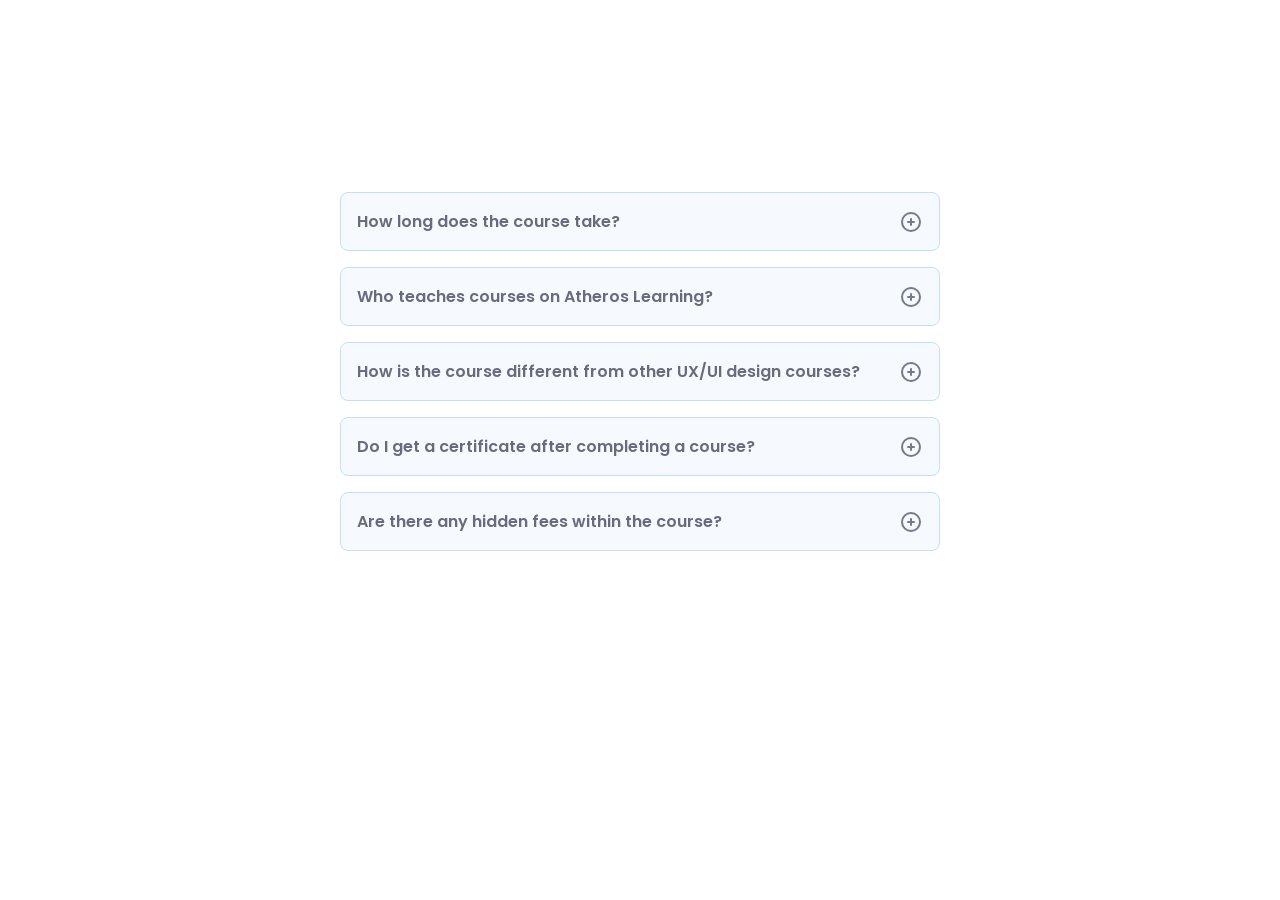
<file: projects/accordion-01/index.html>
<!DOCTYPE html>
<html lang="en">
    <head>
        <meta charset="UTF-8">
        <title>Accordion 01</title>
        <meta name="viewport" content="width=device-width, initial-scale=1.0">
        <link rel="preconnect" href="https://fonts.googleapis.com">
        <link rel="preconnect" href="https://fonts.gstatic.com" crossorigin>
        <link
            href="https://fonts.googleapis.com/css2?family=Poppins&display=swap"
            rel="stylesheet"
            type='text/css'
        >
        <link rel="stylesheet" type="text/css" href="style.css">
    </head>
    <body>
      <div class="faq-container">
        <details>
          <summary>
            <span class="faq-title">
              How long does the course take?
            </span>
            <img src="assets/plus.svg" class="expand-icon" alt="Plus">
          </summary>        
          <div class="faq-content">
            The video content takes more than 4.5 hours. ...
          </div>
        </details>
        <details>
          <summary>
            <span class="faq-title">
              Who teaches courses on Atheros Learning?
            </span>
            <img src="assets/plus.svg" class="expand-icon" alt="Plus">
          </summary>        
          <div class="faq-content">
            The authors of the courses are mostly ...
          </div>
        </details>
        <details>
          <summary>
            <span class="faq-title">How is the course different from other UX/UI design courses?</span>
            <img src="assets/plus.svg" class="expand-icon" alt="Plus">
          </summary>        
          <div class="faq-content">The key aspect is that this course provides a clear overview of the whole design process and principles, that represent necessary information for being successful within the industry. You will also get direct support from the author of this course, who is ready to answer all your questions and care about your next steps. Last but not least is the fact, that it's not only about video content, but you will also get access to the unique database of design resources and special offers from the partners of the course.</div>
        </details>
        <details>
          <summary>
            <span class="faq-title">Do I get a certificate after completing a course?</span>
            <img src="assets/plus.svg" class="expand-icon" alt="Plus">
          </summary>        
          <div class="faq-content">Yes, after successfully finishing the quizzes within the course, you can download a certificate, proving all gained knowledge and skills.</div>
        </details>
        <details>
          <summary>
            <span class="faq-title">Are there any hidden fees within the course?</span>
            <img src="assets/plus.svg" class="expand-icon" alt="Plus">
          </summary>        
          <div class="faq-content"> Absolutely not! You will gain all benefits and features with the one-time payment, unlocking the course.</div>
        </details>
      </div>
      <script src="script.js"></script>
    </body>
</html>

<!-- < -->
</file>
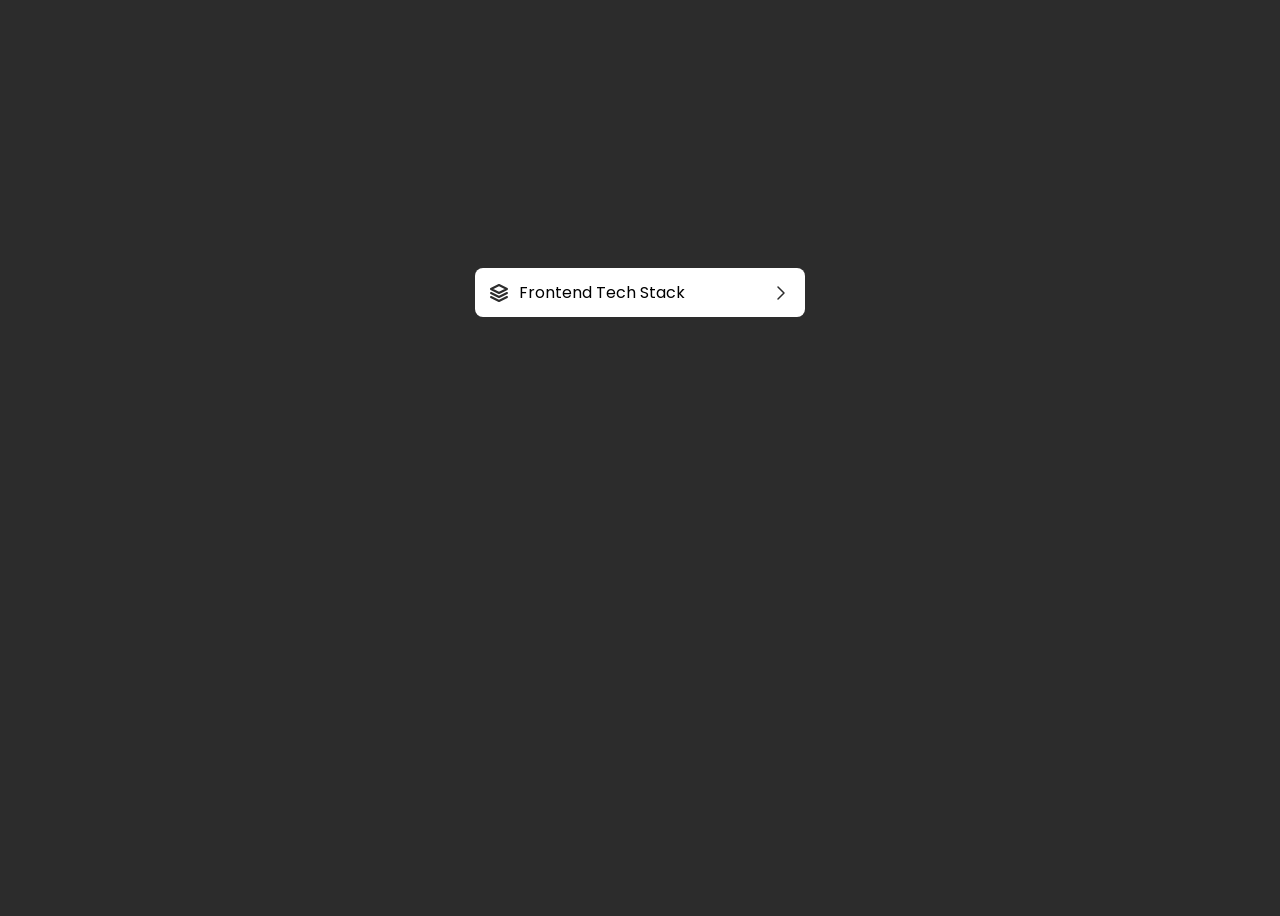
<file: projects/accordion-02/index.html>
<!DOCTYPE html>
<html lang="en">
    <head>
        <meta charset="UTF-8">
        <title>Accordion 02</title>
        <meta name="viewport" content="width=device-width, initial-scale=1.0">
        <link rel="preconnect" href="https://fonts.googleapis.com">
        <link rel="preconnect" href="https://fonts.gstatic.com" crossorigin>
        <link
            href="https://fonts.googleapis.com/css2?family=Poppins&display=swap"
            rel="stylesheet"
            type='text/css'
        >
        <link rel="stylesheet" type="text/css" href="style.css">
    </head>
    <body>
      <nav class="accordion-container">
        <div class="main-item">
          <svg
            xmlns="http://www.w3.org/2000/svg"
            width="24"
            height="24"
            viewBox="0 0 24 24"
            stroke-width="2"
            stroke="currentColor"
            fill="none"
            stroke-linecap="round"
            stroke-linejoin="round"
          >
            <path stroke="none" d="M0 0h24v24H0z" fill="none"></path>
            <path d="M12 4l-8 4l8 4l8 -4l-8 -4"></path>
            <path d="M4 12l8 4l8 -4"></path>
            <path d="M4 16l8 4l8 -4"></path>
          </svg>
          Frontend Tech Stack
          <svg
            xmlns="http://www.w3.org/2000/svg"
            class="expand-icon"
            width="44"
            height="44"
            viewBox="0 0 24 24"
            stroke-width="1.5"
            stroke="currentColor"
            fill="none"
            stroke-linecap="round"
            stroke-linejoin="round"
          >
            <path stroke="none" d="M0 0h24v24H0z" fill="none"/>
            <path d="M9 6l6 6l-6 6" />
          </svg>
        </div>
        <ul>
            <li>
              HTML
            </li>
            <li>
              CSS
            </li>
            <li>
              JavaScript
            </li>
            <li>
              React.js
            </li>
        </ul>
      </nav>
      <script src="script.js"></script>
    </body>
</html>
</file>
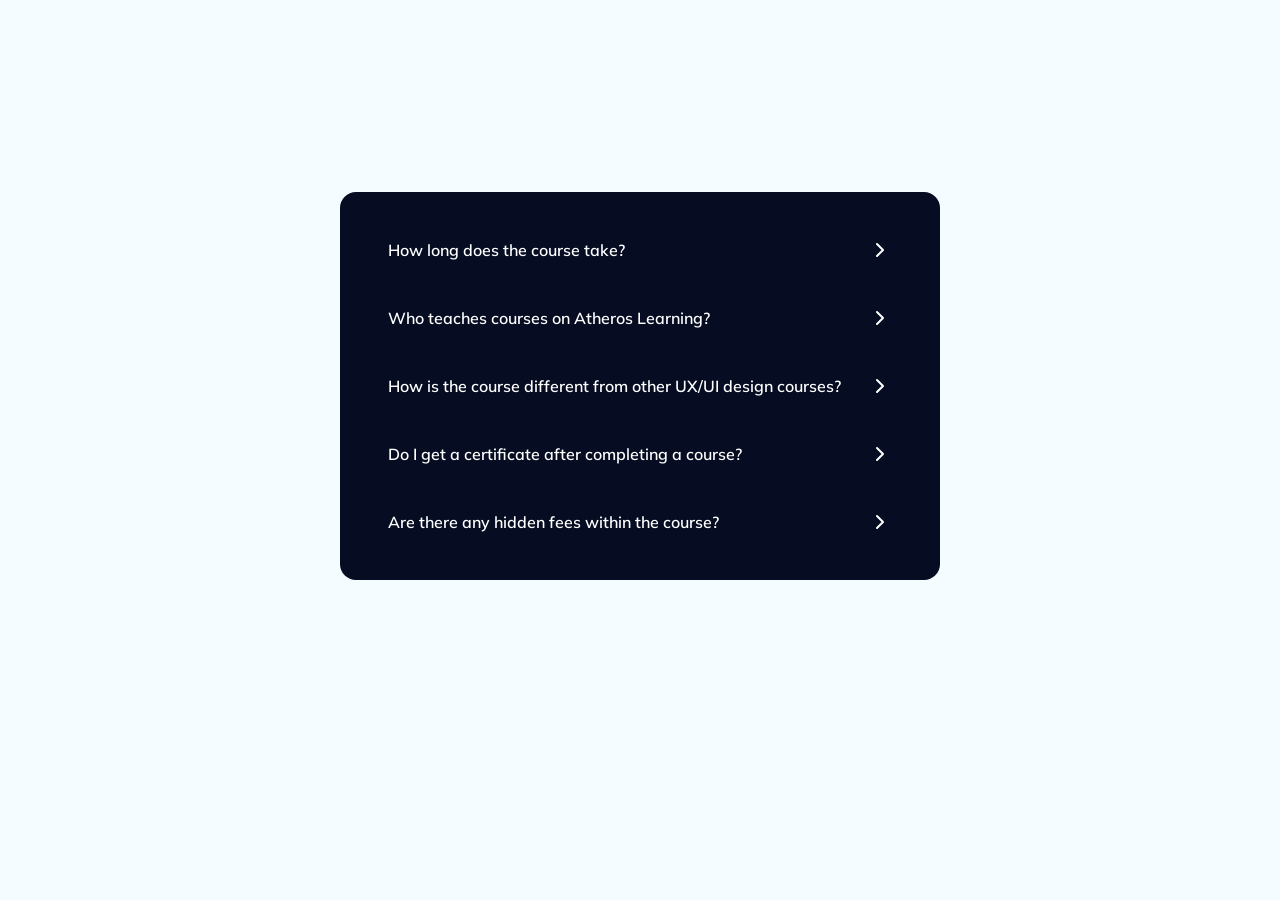
<file: projects/accordion-03/index.html>
<!DOCTYPE html>
<html lang="en">
<head>
  <meta charset="UTF-8">
  <meta name="viewport" content="width=device-width, initial-scale=1.0">
  <title>Accordion FAQ</title>
  <link rel="stylesheet" href="style.css">
  <link rel="preconnect" href="https://fonts.googleapis.com">
  <link rel="preconnect" href="https://fonts.gstatic.com" crossorigin>
  <link rel="stylesheet" href="https://fonts.googleapis.com/css2?family=Mulish&display=swap">
</head>

<body>
  <div class="faq-container">
    <details>
      <summary>
        <span class="faq-title">
          How long does the course take?
        </span>
        <svg xmlns="http://www.w3.org/2000/svg" class="expand-icon" width="24" height="24" viewBox="0 0 24 24"
          stroke-width="2" stroke="currentColor" fill="none" stroke-linecap="round" stroke-linejoin="round">
          <path stroke="none" d="M0 0h24v24H0z" fill="none"></path>
          <path d="M9 6l6 6l-6 6"></path>
        </svg>
      </summary>
      <div class="faq-content">
        The video content takes more than 4.5 hours. In addition, you can test gained knowledge on 30 quizzes and
        practical tasks.
      </div>
    </details>
    <details>
      <summary>
        <span class="faq-title">
          Who teaches courses on Atheros Learning?
        </span>
        <svg xmlns="http://www.w3.org/2000/svg" class="expand-icon" width="24" height="24" viewBox="0 0 24 24"
          stroke-width="2" stroke="currentColor" fill="none" stroke-linecap="round" stroke-linejoin="round">
          <path stroke="none" d="M0 0h24v24H0z" fill="none"></path>
          <path d="M9 6l6 6l-6 6"></path>
        </svg>
      </summary>
      <div class="faq-content">
        The authors of the courses are mostly Atheros team members, who worked on tens of digital solutions for big
        international companies, projects for small startups, and internal Atheros products. By solving the most
        sophisticated
        problems in the fields, they gained proper knowledge, which is now available for you. </div>
    </details>
    <details>
      <summary>
        <span class="faq-title">How is the course different from other UX/UI design courses?</span>
        <svg xmlns="http://www.w3.org/2000/svg" class="expand-icon" width="24" height="24" viewBox="0 0 24 24"
          stroke-width="2" stroke="currentColor" fill="none" stroke-linecap="round" stroke-linejoin="round">
          <path stroke="none" d="M0 0h24v24H0z" fill="none"></path>
          <path d="M9 6l6 6l-6 6"></path>
        </svg>
      </summary>
      <div class="faq-content">The key aspect is that this course provides a clear overview of the whole design process
        and
        principles, that represent necessary information for being successful within the industry. You will also get
        direct
        support from the author of this course, who is ready to answer all your questions and care about your next
        steps.
        </div>
    </details>
    <details>
      <summary>
        <span class="faq-title">Do I get a certificate after completing a course?</span>
        <svg xmlns="http://www.w3.org/2000/svg" class="expand-icon" width="24" height="24" viewBox="0 0 24 24"
          stroke-width="2" stroke="currentColor" fill="none" stroke-linecap="round" stroke-linejoin="round">
          <path stroke="none" d="M0 0h24v24H0z" fill="none"></path>
          <path d="M9 6l6 6l-6 6"></path>
        </svg>
      </summary>
      <div class="faq-content">Yes, after successfully finishing the quizzes within the course, you can download a
        certificate, proving all gained knowledge and skills.</div>
    </details>
    <details>
      <summary>
        <span class="faq-title">Are there any hidden fees within the course?</span>
        <svg xmlns="http://www.w3.org/2000/svg" class="expand-icon" width="24" height="24" viewBox="0 0 24 24"
          stroke-width="2" stroke="currentColor" fill="none" stroke-linecap="round" stroke-linejoin="round">
          <path stroke="none" d="M0 0h24v24H0z" fill="none"></path>
          <path d="M9 6l6 6l-6 6"></path>
        </svg>
      </summary>
      <div class="faq-content">Absolutely not! You will gain all benefits and features with the one-time payment,
        unlocking
        the course.</div>
    </details>
  </div>
  <script src="script.js"></script>
</body>

</html>
</file>
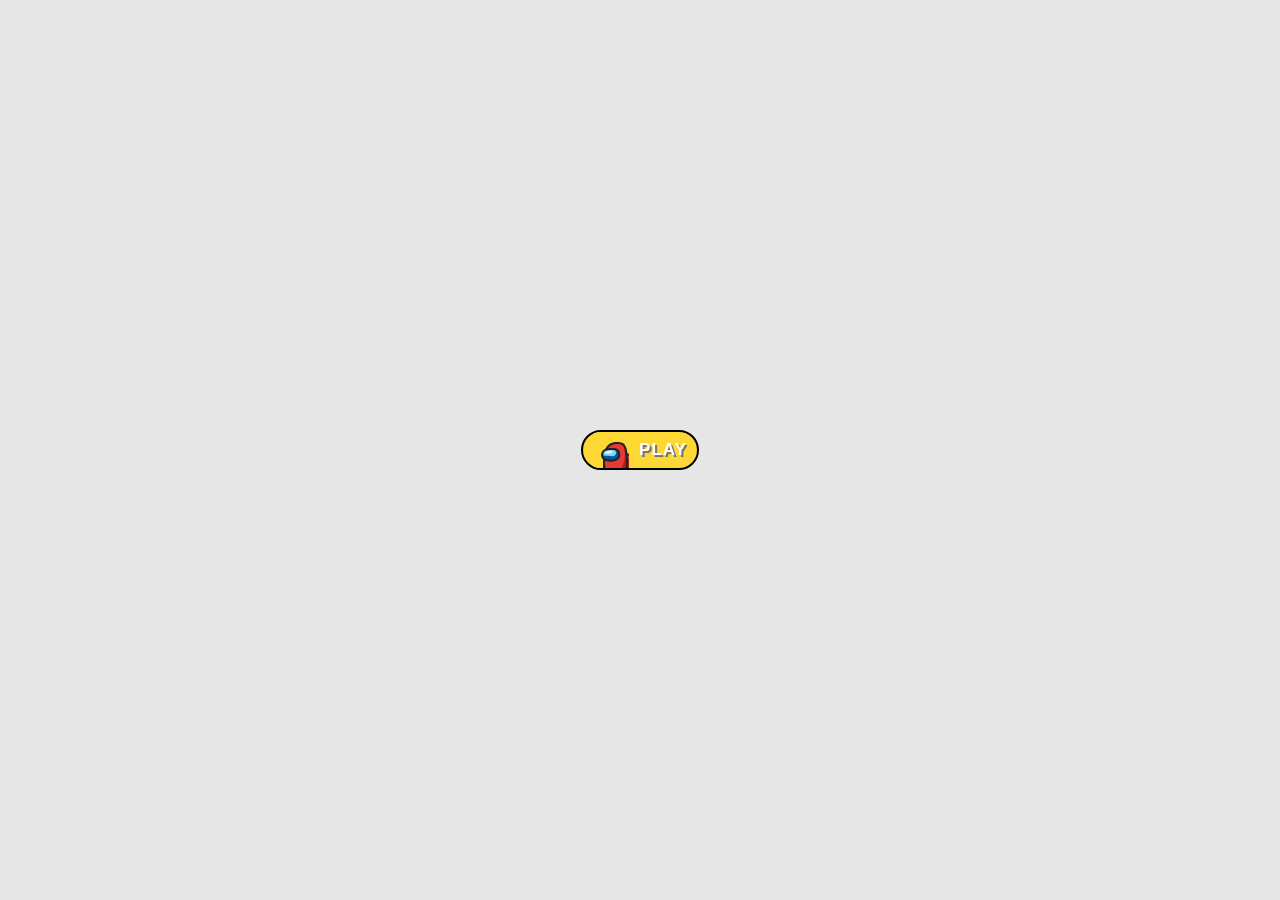
<file: projects/Among-us-button/index.html>
<!DOCTYPE html>
<html lang="en">
<head>
    <meta charset="UTF-8">
    <meta name="viewport" content="width=device-width, initial-scale=1.0">
    <title>Amoung Us Button Animation GevStack</title>
    <link rel="stylesheet" href="style.css">
</head>
<body>
    <button>
        <svg
          xmlns="http://www.w3.org/2000/svg"
          viewBox="0 0 36 36"
          width="36px"
          height="36px"
        >
          <rect width="36" height="36" x="0" y="0" fill="#fdd835"></rect>
          <path
            fill="#e53935"
            d="M38.67,42H11.52C11.27,40.62,11,38.57,11,36c0-5,0-11,0-11s1.44-7.39,3.22-9.59 c1.67-2.06,2.76-3.48,6.78-4.41c3-0.7,7.13-0.23,9,1c2.15,1.42,3.37,6.67,3.81,11.29c1.49-0.3,5.21,0.2,5.5,1.28 C40.89,30.29,39.48,38.31,38.67,42z"
          ></path>
          <path
            fill="#b71c1c"
            d="M39.02,42H11.99c-0.22-2.67-0.48-7.05-0.49-12.72c0.83,4.18,1.63,9.59,6.98,9.79 c3.48,0.12,8.27,0.55,9.83-2.45c1.57-3,3.72-8.95,3.51-15.62c-0.19-5.84-1.75-8.2-2.13-8.7c0.59,0.66,3.74,4.49,4.01,11.7 c0.03,0.83,0.06,1.72,0.08,2.66c4.21-0.15,5.93,1.5,6.07,2.35C40.68,33.85,39.8,38.9,39.02,42z"
          ></path>
          <path
            fill="#212121"
            d="M35,27.17c0,3.67-0.28,11.2-0.42,14.83h-2C32.72,38.42,33,30.83,33,27.17 c0-5.54-1.46-12.65-3.55-14.02c-1.65-1.08-5.49-1.48-8.23-0.85c-3.62,0.83-4.57,1.99-6.14,3.92L15,16.32 c-1.31,1.6-2.59,6.92-3,8.96v10.8c0,2.58,0.28,4.61,0.54,5.92H10.5c-0.25-1.41-0.5-3.42-0.5-5.92l0.02-11.09 c0.15-0.77,1.55-7.63,3.43-9.94l0.08-0.09c1.65-2.03,2.96-3.63,7.25-4.61c3.28-0.76,7.67-0.25,9.77,1.13 C33.79,13.6,35,22.23,35,27.17z"
          ></path>
          <path
            fill="#01579b"
            d="M17.165,17.283c5.217-0.055,9.391,0.283,9,6.011c-0.391,5.728-8.478,5.533-9.391,5.337 c-0.913-0.196-7.826-0.043-7.696-5.337C9.209,18,13.645,17.32,17.165,17.283z"
          ></path>
          <path
            fill="#212121"
            d="M40.739,37.38c-0.28,1.99-0.69,3.53-1.22,4.62h-2.43c0.25-0.19,1.13-1.11,1.67-4.9 c0.57-4-0.23-11.79-0.93-12.78c-0.4-0.4-2.63-0.8-4.37-0.89l0.1-1.99c1.04,0.05,4.53,0.31,5.71,1.49 C40.689,24.36,41.289,33.53,40.739,37.38z"
          ></path>
          <path
            fill="#81d4fa"
            d="M10.154,20.201c0.261,2.059-0.196,3.351,2.543,3.546s8.076,1.022,9.402-0.554 c1.326-1.576,1.75-4.365-0.891-5.267C19.336,17.287,12.959,16.251,10.154,20.201z"
          ></path>
          <path
            fill="#212121"
            d="M17.615,29.677c-0.502,0-0.873-0.03-1.052-0.069c-0.086-0.019-0.236-0.035-0.434-0.06 c-5.344-0.679-8.053-2.784-8.052-6.255c0.001-2.698,1.17-7.238,8.986-7.32l0.181-0.002c3.444-0.038,6.414-0.068,8.272,1.818 c1.173,1.191,1.712,3,1.647,5.53c-0.044,1.688-0.785,3.147-2.144,4.217C22.785,29.296,19.388,29.677,17.615,29.677z M17.086,17.973 c-7.006,0.074-7.008,4.023-7.008,5.321c-0.001,3.109,3.598,3.926,6.305,4.27c0.273,0.035,0.48,0.063,0.601,0.089 c0.563,0.101,4.68,0.035,6.855-1.732c0.865-0.702,1.299-1.57,1.326-2.653c0.051-1.958-0.301-3.291-1.073-4.075 c-1.262-1.281-3.834-1.255-6.825-1.222L17.086,17.973z"
          ></path>
          <path
            fill="#e1f5fe"
            d="M15.078,19.043c1.957-0.326,5.122-0.529,4.435,1.304c-0.489,1.304-7.185,2.185-7.185,0.652 C12.328,19.467,15.078,19.043,15.078,19.043z"
          ></path>
        </svg>
        <span class="now">now!</span>
        <span class="play">play</span>
      </button>
      
</body>
</html>
</file>
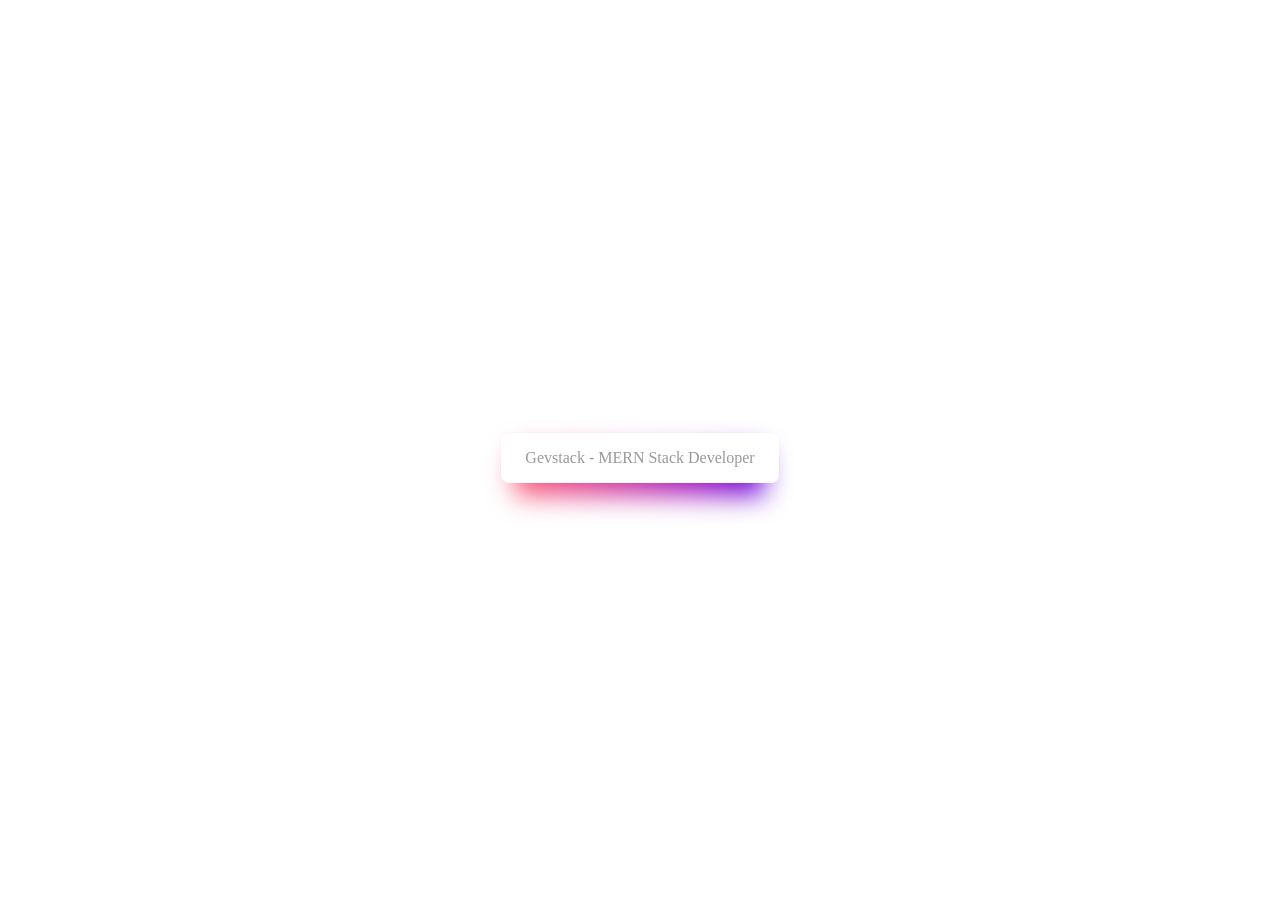
<file: projects/Animated-Gradient-Underglow/index.html>
<!DOCTYPE html>
<html lang="en">
<head>
    <meta charset="UTF-8">
    <meta name="viewport" content="width=device-width, initial-scale=1.0">
    <title>Gevstack - Animated Gradient Underglow</title>
    <link rel="stylesheet" href="style.css">
</head>
<body>
    <div class="box">
        Gevstack - MERN Stack Developer
    </div>
</body>
</html>
</file>
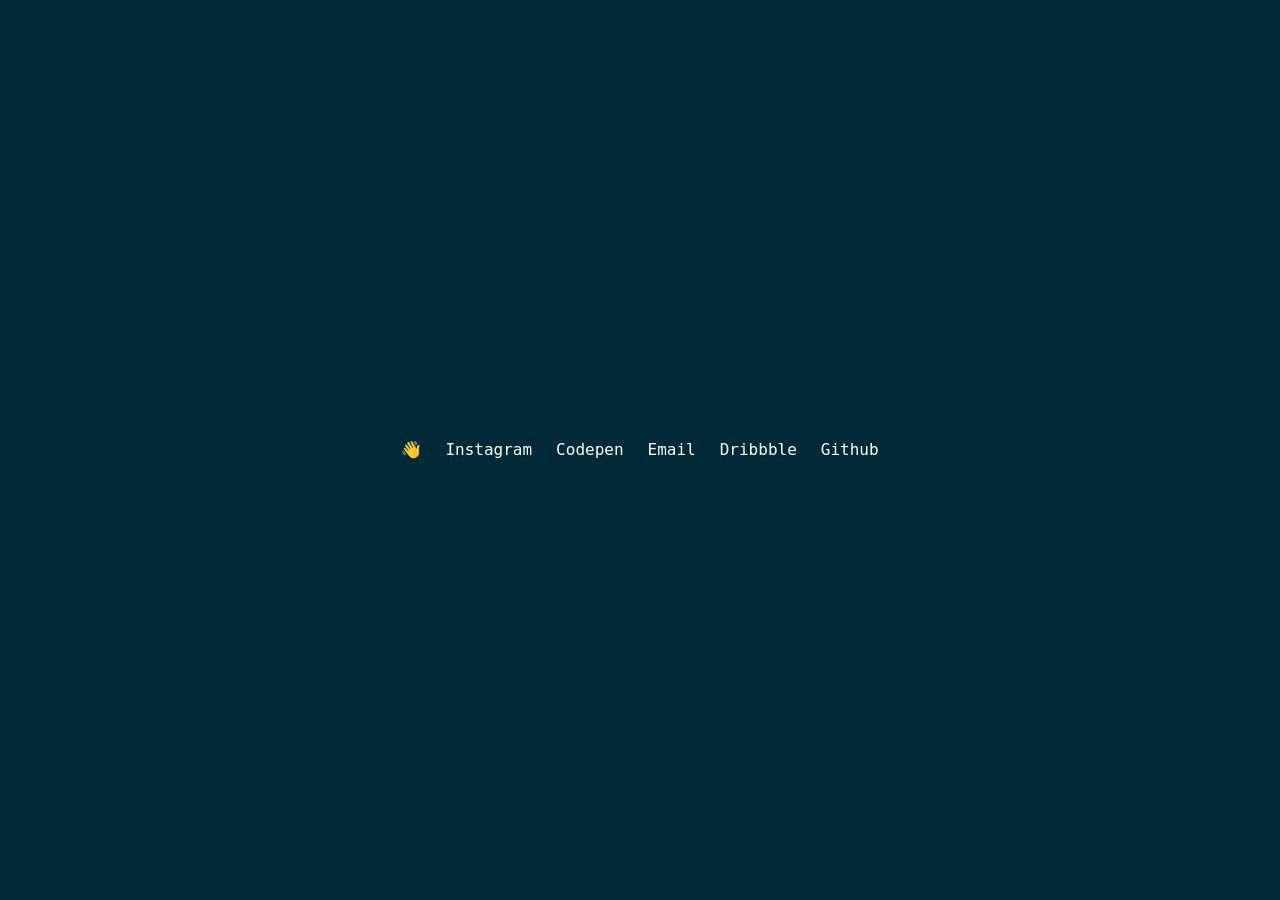
<file: projects/Animated-nav-bar/index.html>
<!DOCTYPE html>
<html lang="en">
<head>
    <meta charset="UTF-8">
    <meta name="viewport" content="width=device-width, initial-scale=1.0">
    <title>Gevstack - Animated Navbar</title>
    <link rel="stylesheet" href="style.css">
</head>
<body>
    <div>
        <ul>
          <li><a href="https://www.instagram.com/gevstack/">Instagram</a></li>
          <li><a href="https://codepen.io/">Codepen</a></li>
          <li><a href="mailto:gevendra04@gmail.com">Email</a></li>
          <li><a href="https://dribbble.com/">Dribbble</a></li>
          <li><a href="https://github.com/gevendra2004">Github</a></li>
          <li>
            <p>👋</p>
          </li>
        </ul>
      </div>
</body>
</html>
</file>
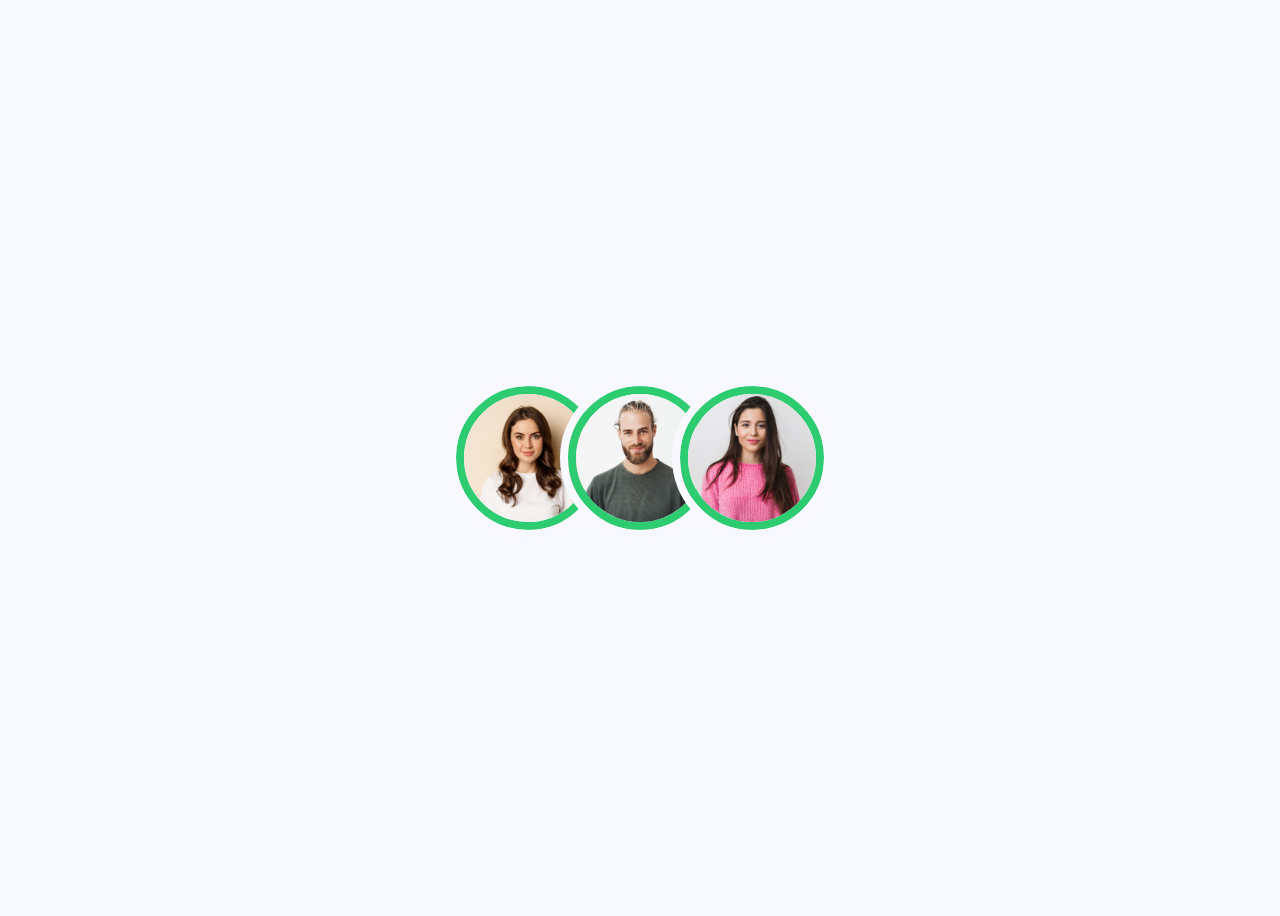
<file: projects/avatars-01/index.html>
<!DOCTYPE html>
<html lang="en">

<head>
    <meta charset="UTF-8">
    <title>Avatars List</title>
    <meta name="viewport" content="width=device-width, initial-scale=1.0">
    <link rel="preconnect" href="https://fonts.googleapis.com">
    <link rel="preconnect" href="https://fonts.gstatic.com" crossorigin>
    <link href="https://fonts.googleapis.com/css2?family=Inter&display=swap" rel="stylesheet">
    <link rel="stylesheet" href="style.css">
</head>

<body>
    <div class="avatars">
        <img src="assets/natalia.jpg" alt="Natalia">
        <img src="assets/drew.jpg" alt="Drew">
        <img src="assets/melissa.jpg" alt="Melisa">
    </div>
</body>

</html>
</file>
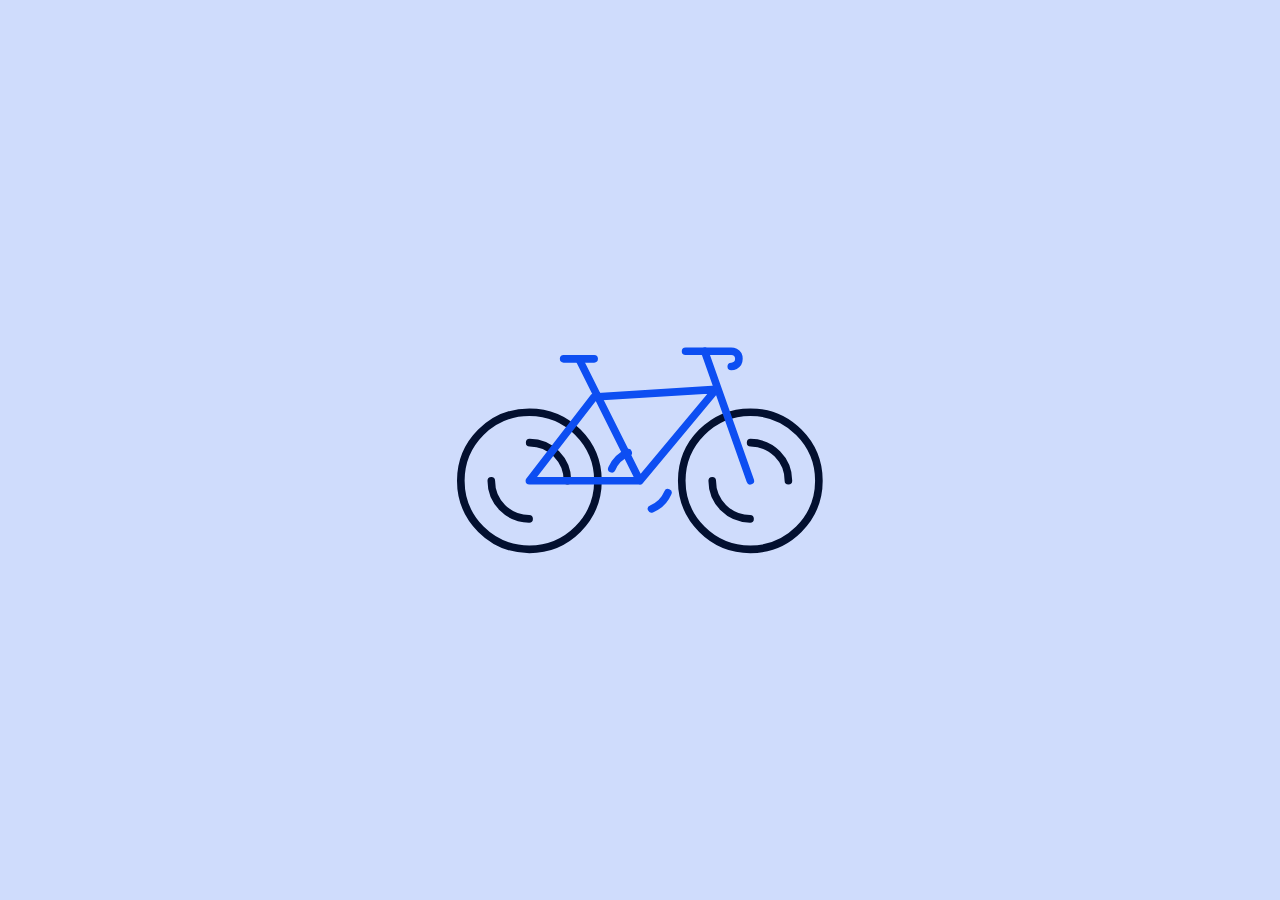
<file: projects/Bicycle preloader/index.html>
<!DOCTYPE html>
<html lang="en">
<head>
    <meta charset="UTF-8">
    <meta name="viewport" content="width=device-width, initial-scale=1.0">
    <title>Bycicle Preloader - Gevstack</title>

    <link rel="stylesheet" href="styles.css">
</head>
<body>
    <svg class="bike" viewBox="0 0 48 30" width="48px" height="30px">
        <g fill="none" stroke="currentColor" stroke-linecap="round" stroke-linejoin="round" stroke-width="1">
            <g transform="translate(9.5,19)">
                <circle class="bike__tire" r="9" stroke-dasharray="56.549 56.549" />
                <g class="bike__spokes-spin" stroke-dasharray="31.416 31.416" stroke-dashoffset="-23.562">
                    <circle class="bike__spokes" r="5" />
                    <circle class="bike__spokes" r="5" transform="rotate(180,0,0)" />
                </g>
            </g>
            <g transform="translate(24,19)">
                <g class="bike__pedals-spin" stroke-dasharray="25.133 25.133" stroke-dashoffset="-21.991" transform="rotate(67.5,0,0)">
                    <circle class="bike__pedals" r="4" />
                    <circle class="bike__pedals" r="4" transform="rotate(180,0,0)" />
                </g>
            </g>
            <g transform="translate(38.5,19)">
                <circle class="bike__tire" r="9" stroke-dasharray="56.549 56.549" />
                <g class="bike__spokes-spin" stroke-dasharray="31.416 31.416" stroke-dashoffset="-23.562">
                    <circle class="bike__spokes" r="5" />
                    <circle class="bike__spokes" r="5" transform="rotate(180,0,0)" />
                </g>
            </g>
            <polyline class="bike__seat" points="14 3,18 3" stroke-dasharray="5 5" />
            <polyline class="bike__body" points="16 3,24 19,9.5 19,18 8,34 7,24 19" stroke-dasharray="79 79" />
            <path class="bike__handlebars" d="m30,2h6s1,0,1,1-1,1-1,1" stroke-dasharray="10 10" />
            <polyline class="bike__front" points="32.5 2,38.5 19" stroke-dasharray="19 19" />
        </g>
    </svg>
</body>
</html>
</file>
<file: projects/accordion-01/style.css>
html {
	font-size: 16px;
	font-family: "Poppins";
}

body {
	background: white;
	height: 100%;
}

* {
  box-sizing: border-box;
}

.faq-container {
  display: flex;
  flex-direction: column;
  gap: 1rem;
  margin-top: 12em;
}

details {
	font-size: 1rem;
	margin: 0 auto;
	width: 100%;
	background: #F6FAFF;
	border-radius: 0.5rem;
	position: relative;
	max-width: 600px;
  border: 1px solid #C3DEFF;
  transition: all 0.3s ease-in-out;
}

details:hover {
  border: 1px solid #A4A1FF;
}


summary {
  user-select: none;
  cursor: pointer;
  font-weight: 600;
  display: flex;
  list-style: none;
  padding: 1rem;
  align-items: center;
}

summary:hover .faq-title {
  opacity: 1;
}

summary::-webkit-details-marker {
  display: none;
}

summary:focus {
  outline: none;
}

summary:hover .expand-icon {
  opacity: 1;
}

.faq-title {
  color: #1C2035;
  width: 90%;
  opacity: 0.65;
  transition: all 250ms ease-in-out;
}

.faq-content {
  color: #303651;
  padding: 0.2rem 1rem 1rem 1rem;
  font-weight: 300;
  line-height: 1.5;
}

.expand-icon {
  opacity: 0.65;
}

.expand-icon {
  pointer-events: none;
  position: absolute;
  right: 1rem;
  transition: all 150ms ease-out;
}
</file>
<file: projects/accordion-02/style.css>
:root {
  --primary-violet: #6238E2;
  --background-violet-light: #EEEBFD;
  --gray: #D5D4D5;
  --background: #2C2C2C;
}

html {
	font-size: 16px;
	font-family: "Poppins";
}

body {
	background: var(--background);
	height: 100vh;
  display: flex;
  padding-top: 260px;
  justify-content: center;
}

* {
  box-sizing: border-box;
}

.accordion-container {
  margin: 0 auto;
  min-width: 330px;
  overflow: hidden;

}

.main-item {
  border-radius: 8px;
  padding: 12px;
  display: flex;
  cursor: pointer;
  background: white;
  align-items: center;
  justify-content: start;
  gap: 8px;
  transition: all ease-in-out 0.25s;
}

.main-item:hover {
  background-color: var(--background-violet-light);
  color: var(--primary-violet);
}

.main-item svg {
  color: var(--background);
  transition: all ease-in-out 0.25s;
}

.main-item:hover svg {
  color: var(--primary-violet);
}

.main-item--open {
  border-radius: 8px 8px 0px 0px;
  background-color: var(--primary-violet);
  transition: all 200ms;
  color: white;
}

.main-item--open:hover {
  color: white;
  border-radius: 8px 8px 0px 0px;
  background-color: var(--primary-violet);
}

.main-item--open svg {
  color: white;
}

.main-item--open:hover svg {
  color: white;
}

.accordion-container > ul {
  max-height: 0;
  background-color: var(--background);
  list-style-type: none;
  margin: 0;
  padding-left: 14px;
  opacity: 0;
  background-color: var(--background-violet-light);
  visibility: hidden;
  transition: all ease-in-out 0.2s;
}

.main-item--open + ul {
  visibility: visible;
  max-height: 400px;
  opacity: 1;
  border-radius: 0px 0px 8px 8px;
  display: flex;
  align-items: center;
  flex-direction: column;
}

.accordion-container > ul > li {
  height: 48px;
  display: flex;
  width: 100%;
  align-items: center;
}

.accordion-container > ul > li:hover {
  color: var(--primary-violet);
  cursor: pointer;
}

.expand-icon {
  width: 24px;
  height: 24px;
  margin-left: auto;
}

.main-item--open > .expand-icon {
  transform: rotate(90deg);
}
</file>
<file: projects/accordion-03/style.css>
:root {
  --white: #FFF;
  --background: #060D23;
  --background-hover: #383D4F;
  --primary-blue: #00E0FE;
  --blue-gray: #f4fcff;
}

html {
  font-size: 16px;
  font-family: "Mulish", sans-serif;
}

body {
  height: 100%;
  background-color: var(--blue-gray);
}

* {
  box-sizing: border-box;
  margin: 0;
  padding: 0;
}

.faq-container {
  margin: 0 auto;
  display: flex;
  flex-direction: column;
  gap: 1rem;
  margin-top: 12rem;
  max-width: 37.5rem;
  padding: 2rem;
  border-radius: 1em;
  background-color: var(--background);
}

details {
  font-size: 1rem;
  margin: 0 auto;
  width: 100%;
  border-radius: 0.5rem;
  position: relative;
  max-width: 37.5rem;
  transition: all 0.3s ease-in-out;
}

details:hover {
  background-color: var(--background-hover);
}

details:hover svg {
  stroke: var(--primary-blue);
}

details[open] {
  background-color: var(--background-hover);
}

details[open] .faq-title {
  color: var(--primary-blue);
}

summary {
  user-select: none;
  cursor: pointer;
  font-weight: 600;
  display: flex;
  list-style: none;
  padding: 1rem;
  align-items: center;
}

summary svg {
  stroke: var(--white);
}

details[open] summary svg {
  stroke: var(--primary-blue);
  transform: rotate(90deg);
}

summary:hover .faq-title {
  color: var(--primary-blue);
}

summary::-webkit-details-marker {
  display: none;
}

summary:focus {
  outline: none;
}

.faq-title {
  color: var(--white);
  width: 90%;
  transition: all 250ms ease-in-out;
}

.faq-content {
  color: var(--white);
  padding: 0.2rem 1rem 1rem 1rem;
  font-weight: 300;
  line-height: 1.5;
}

.expand-icon {
  pointer-events: none;
  position: absolute;
  right: 1rem;
  transition: all 150ms ease-out;
}
</file>
<file: projects/Among-us-button/style.css>
* {
    padding: 0;
    margin: 0;
    box-sizing: border-box;
}

body {
    height: 100vh;
    display: flex;
    align-items: center;
    justify-content: center;
    background: #E7E6E6;
}
button {
    display: flex;
    align-items: center;
    justify-content: center;
    gap: 10px;
    padding: 0 10px;
    color: white;
    text-shadow: 2px 2px rgb(116, 116, 116);
    text-transform: uppercase;
    cursor: pointer;
    border: solid 2px black;
    letter-spacing: 1px;
    font-weight: 600;
    font-size: 17px;
    background-color: hsl(49deg 98% 60%);
    border-radius: 50px;
    position: relative;
    overflow: hidden;
    transition: all 0.5s ease;
  }
  
  button:active {
    transform: scale(0.9);
    transition: all 100ms ease;
  }
  
  button svg {
    transition: all 0.5s ease;
    z-index: 2;
  }
  
  .play {
    transition: all 0.5s ease;
    transition-delay: 300ms;
  }
  
  button:hover svg {
    transform: scale(3) translate(50%);
  }
  
  .now {
    position: absolute;
    left: 0;
    transform: translateX(-100%);
    transition: all 0.5s ease;
    z-index: 2;
  }
  
  button:hover .now {
    transform: translateX(10px);
    transition-delay: 300ms;
  }
  
  button:hover .play {
    transform: translateX(200%);
    transition-delay: 300ms;
  }
</file>
<file: projects/Animated-Gradient-Underglow/style.css>
body {
  display: flex;
  align-items: center;
  justify-content: center;
  min-height: 100vh;
  color: #999;
}

.box {
  background: white;
  padding: 16px 24px;
  position: relative;
  border-radius: 8px;
  box-shadow: 0 0 0 1px rgba(0, 0, 0, 0.01);
}
.box::after {
  position: absolute;
  content: "";
  top: 15px;
  left: 0;
  right: 0;
  z-index: -1;
  height: 100%;
  width: 100%;
  transform: scale(0.9) translateZ(0);
  filter: blur(15px);
  background: linear-gradient(
    to left,
    #ff5770,
    #e4428d,
    #c42da8,
    #9e16c3,
    #6501de,
    #9e16c3,
    #c42da8,
    #e4428d,
    #ff5770
  );
  background-size: 200% 200%;
  -webkit-animation: animateGlow 1.25s linear infinite;
  animation: animateGlow 1.25s linear infinite;
}

@-webkit-keyframes animateGlow {
  0% {
    background-position: 0% 50%;
  }
  100% {
    background-position: 200% 50%;
  }
}

@keyframes animateGlow {
  0% {
    background-position: 0% 50%;
  }
  100% {
    background-position: 200% 50%;
  }
}
</file>
<file: projects/Animated-nav-bar/style.css>
* {
    box-sizing: border-box;
    margin: 0;
    padding: 0;
}

body {
    overflow: hidden;    
}

ul {
    display: inline-grid;
    grid-auto-flow: row;
    grid-gap: 24px;
    justify-items: center;
    margin: auto;
    list-style: none;
  }
  
  @media (min-width: 500px) {
    ul {
      grid-auto-flow: column;
    }
  }
  
  a {
    color: white;
    text-decoration: none;
  }
  
  a:hover {
    box-shadow: inset 0 -1.2em 0 hsla(0, 0%, 100%, 0.4);
  }
  
  li:last-child {
    grid-column: 1 / 2;
    grid-row: 1 / 2;
  }
  
  li:hover ~ li p {
    animation: wave-animation 0.3s infinite;
  }
  
  /* below is just for demo styling */
  
  div {
    display: flex;
    height: 100vh;
    width: 100%;
    background-color: #002a38;
    line-height: 1.3;
    font-family: Menlo, monospace;
  }
  
  @keyframes wave-animation {
    0%,
    100% {
      transform: rotate(0deg);
    }
    25% {
      transform: rotate(20deg);
    }
    75% {
      transform: rotate(-15deg);
    }
  }
</file>
<file: projects/avatars-01/style.css>
:root {
    --green: #2ECC71;
    --orange: #ffd500;
    --white: #F8F8FF;
}

body {
    display: flex;
    align-items: center;
    justify-content: center;
    background: var(--white);
    font-family: 'Inter', sans-serif;
    height: 100vh;
}

.avatars {
    display: flex;
    transition: all 0.2s ease-in-out;
}

.avatars img {
    width: 8rem;
    height: 8rem;
    object-fit: cover;
    border-radius: 50%;
    overflow: hidden;
    cursor: pointer;
    border: 8px solid var(--green);
    outline: 8px solid var(--white);
    transition: all 0.2s ease-in-out;
}

.avatars img:not(:first-child) {
    margin-left: -2rem;
}

.avatars img:hover {
    border: 8px solid var(--orange);
    transform: scale(1.1);
}
</file>
<file: projects/Bicycle preloader/styles.css>
* {
	border: 0;
	box-sizing: border-box;
	margin: 0;
	padding: 0;
}
:root {
	--hue: 223;
	--bg: hsl(var(--hue),90%,90%);
	--fg: hsl(var(--hue),90%,10%);
	--primary: hsl(var(--hue),90%,50%);
	--trans-dur: 0.3s;
	font-size: calc(16px + (32 - 16) * (100vw - 320px) / (2560 - 320));
}
body {
	background-color: var(--bg);
	color: var(--fg);
	display: flex;
	font: 1em/1.5 sans-serif;
	height: 100vh;
	transition:
		background-color var(--trans-dur),
		color var(--trans-dur);
}
.bike {
	display: block;
	margin: auto;
	width: 16em;
	height: auto;
}
.bike__body,
.bike__front,
.bike__handlebars,
.bike__pedals,
.bike__pedals-spin,
.bike__seat,
.bike__spokes,
.bike__spokes-spin,
.bike__tire {
	animation: bikeBody 3s ease-in-out infinite;
	stroke: var(--primary);
	transition: stroke var(--trans-dur);
}
.bike__front {
	animation-name: bikeFront;
}
.bike__handlebars {
	animation-name: bikeHandlebars;
}
.bike__pedals {
	animation-name: bikePedals;
}
.bike__pedals-spin {
	animation-name: bikePedalsSpin;
}
.bike__seat {
	animation-name: bikeSeat;
}
.bike__spokes,
.bike__tire {
	stroke: currentColor;
}
.bike__spokes {
	animation-name: bikeSpokes;
}
.bike__spokes-spin {
	animation-name: bikeSpokesSpin;
}
.bike__tire {
	animation-name: bikeTire;
}

/* Dark theme */
@media (prefers-color-scheme: dark) {
	:root {
		--bg: hsl(var(--hue),90%,10%);
		--fg: hsl(var(--hue),90%,90%);
	}
}

/* Animations */
@keyframes bikeBody {
	from { stroke-dashoffset: 79; }
	33%,
	67% { stroke-dashoffset: 0; }
	to { stroke-dashoffset: -79; }
}
@keyframes bikeFront {
	from { stroke-dashoffset: 19; }
	33%,
	67% { stroke-dashoffset: 0; }
	to { stroke-dashoffset: -19; }
}
@keyframes bikeHandlebars {
	from { stroke-dashoffset: 10; }
	33%,
	67% { stroke-dashoffset: 0; }
	to { stroke-dashoffset: -10; }
}
@keyframes bikePedals {
	from {
		animation-timing-function: ease-in;
		stroke-dashoffset: -25.133;
	}
	33%,
	67% {
		animation-timing-function: ease-out;
		stroke-dashoffset: -21.991;
	}
	to {
		stroke-dashoffset: -25.133;
	}
}
@keyframes bikePedalsSpin {
	from { transform: rotate(0.1875turn); }
	to { transform: rotate(3.1875turn); }
}
@keyframes bikeSeat {
	from { stroke-dashoffset: 5; }
	33%,
	67% { stroke-dashoffset: 0; }
	to { stroke-dashoffset: -5; }
}
@keyframes bikeSpokes {
	from {
		animation-timing-function: ease-in;
		stroke-dashoffset: -31.416;
	}
	33%,
	67% {
		animation-timing-function: ease-out;
		stroke-dashoffset: -23.562;
	}
	to {
		stroke-dashoffset: -31.416;
	}
}
@keyframes bikeSpokesSpin {
	from { transform: rotate(0); }
	to { transform: rotate(3turn); }
}
@keyframes bikeTire {
	from {
		animation-timing-function: ease-in;
		stroke-dashoffset: 56.549;
		transform: rotate(0);
	}
	33% {
		stroke-dashoffset: 0;
		transform: rotate(0.33turn);
	}
	67% {
		animation-timing-function: ease-out;
		stroke-dashoffset: 0;
		transform: rotate(0.67turn);
	}
	to {
		stroke-dashoffset: -56.549;
		transform: rotate(1turn);
	}
}
</file>
